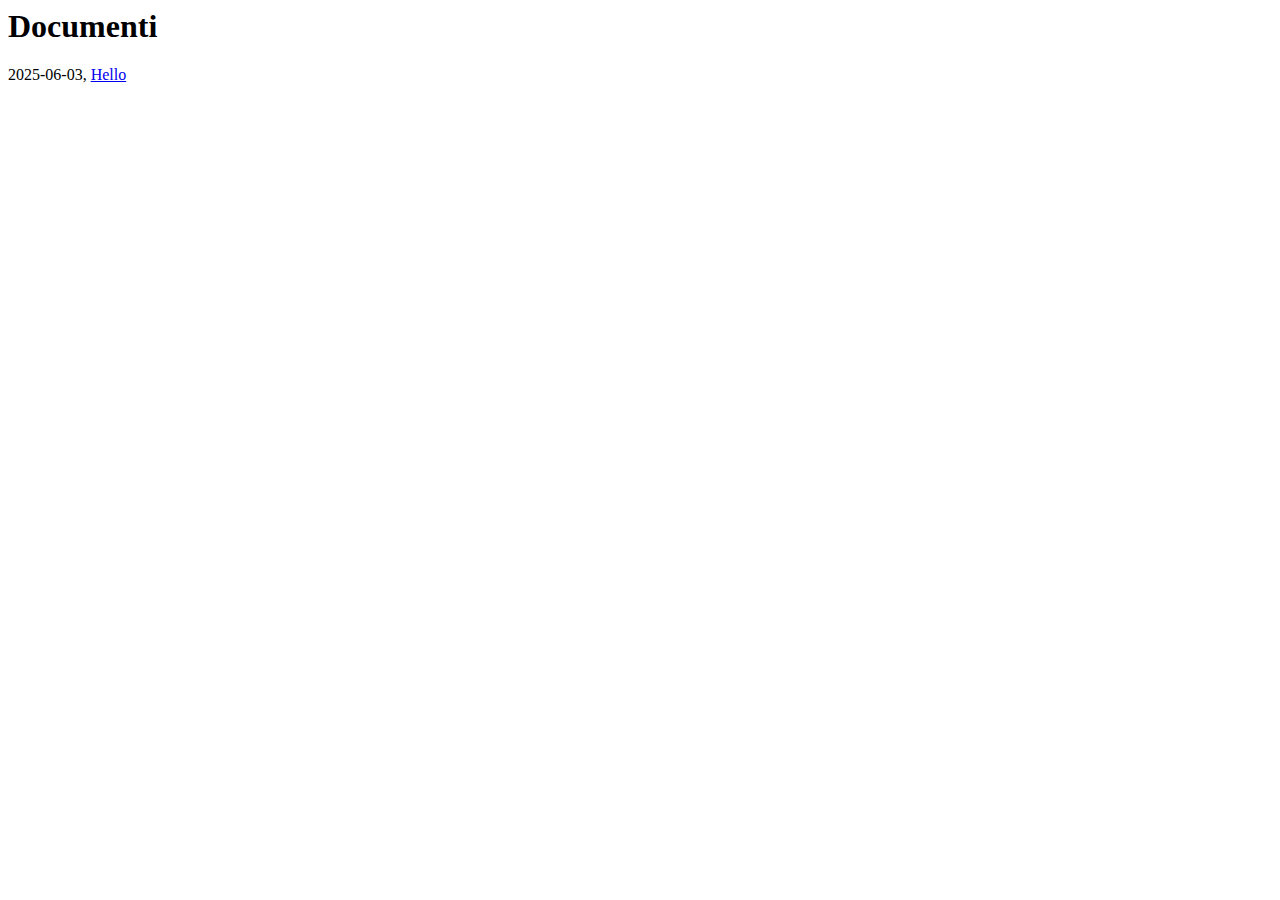
<file: documents/index.htm>
<html>
<head>
<meta name='viewport' content='width=device-width, initial-scale=1.0'>
<style>
@font-face {
font-family: noto-sans-regular;
src: url('https://mrzgardini.github.io/noto-sans-regular.ttf');
}
h1, h2, h3, a, p {
font-family: noto-sans-regular;
}
a, p {
word-wrap: break-word;
}
img {
max-width: 100%;
}
</style>
<title>
Documenti
</title>
</head>
<body>
<h1>
Documenti
</h1>
<p>
2025-06-03, <a href='https://mauriziogrd2.github.io/documents/hello/'>Hello</a>
</p>
</body>
</html>
</file>
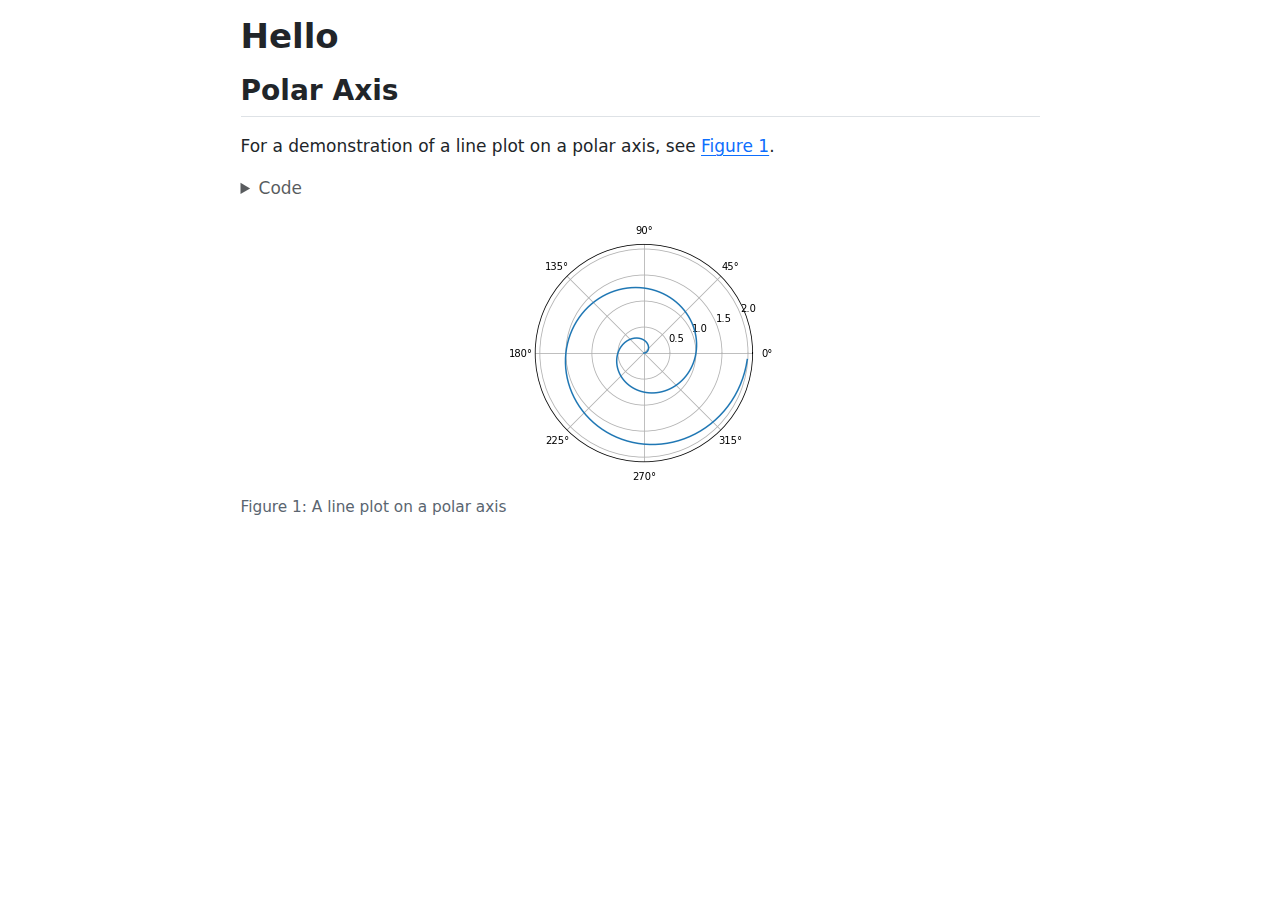
<file: documents/hello/index.htm>
<!DOCTYPE html>
<html xmlns="http://www.w3.org/1999/xhtml" lang="en" xml:lang="en"><head>

<meta charset="utf-8">
<meta name="generator" content="quarto-1.5.57">

<meta name="viewport" content="width=device-width, initial-scale=1.0, user-scalable=yes">


<title>Hello</title>
<style>
code{white-space: pre-wrap;}
span.smallcaps{font-variant: small-caps;}
div.columns{display: flex; gap: min(4vw, 1.5em);}
div.column{flex: auto; overflow-x: auto;}
div.hanging-indent{margin-left: 1.5em; text-indent: -1.5em;}
ul.task-list{list-style: none;}
ul.task-list li input[type="checkbox"] {
  width: 0.8em;
  margin: 0 0.8em 0.2em -1em; /* quarto-specific, see https://github.com/quarto-dev/quarto-cli/issues/4556 */ 
  vertical-align: middle;
}
/* CSS for syntax highlighting */
pre > code.sourceCode { white-space: pre; position: relative; }
pre > code.sourceCode > span { line-height: 1.25; }
pre > code.sourceCode > span:empty { height: 1.2em; }
.sourceCode { overflow: visible; }
code.sourceCode > span { color: inherit; text-decoration: inherit; }
div.sourceCode { margin: 1em 0; }
pre.sourceCode { margin: 0; }
@media screen {
div.sourceCode { overflow: auto; }
}
@media print {
pre > code.sourceCode { white-space: pre-wrap; }
pre > code.sourceCode > span { display: inline-block; text-indent: -5em; padding-left: 5em; }
}
pre.numberSource code
  { counter-reset: source-line 0; }
pre.numberSource code > span
  { position: relative; left: -4em; counter-increment: source-line; }
pre.numberSource code > span > a:first-child::before
  { content: counter(source-line);
    position: relative; left: -1em; text-align: right; vertical-align: baseline;
    border: none; display: inline-block;
    -webkit-touch-callout: none; -webkit-user-select: none;
    -khtml-user-select: none; -moz-user-select: none;
    -ms-user-select: none; user-select: none;
    padding: 0 4px; width: 4em;
  }
pre.numberSource { margin-left: 3em;  padding-left: 4px; }
div.sourceCode
  {   }
@media screen {
pre > code.sourceCode > span > a:first-child::before { text-decoration: underline; }
}
</style>


<script src="hello_files/libs/clipboard/clipboard.min.js"></script>
<script src="hello_files/libs/quarto-html/quarto.js"></script>
<script src="hello_files/libs/quarto-html/popper.min.js"></script>
<script src="hello_files/libs/quarto-html/tippy.umd.min.js"></script>
<script src="hello_files/libs/quarto-html/anchor.min.js"></script>
<link href="hello_files/libs/quarto-html/tippy.css" rel="stylesheet">
<link href="hello_files/libs/quarto-html/quarto-syntax-highlighting.css" rel="stylesheet" id="quarto-text-highlighting-styles">
<script src="hello_files/libs/bootstrap/bootstrap.min.js"></script>
<link href="hello_files/libs/bootstrap/bootstrap-icons.css" rel="stylesheet">
<link href="hello_files/libs/bootstrap/bootstrap.min.css" rel="stylesheet" id="quarto-bootstrap" data-mode="light">


</head>

<body class="fullcontent">

<div id="quarto-content" class="page-columns page-rows-contents page-layout-article">

<main class="content" id="quarto-document-content">

<header id="title-block-header" class="quarto-title-block default">
<div class="quarto-title">
<h1 class="title">Hello</h1>
</div>



<div class="quarto-title-meta">

    
  
    
  </div>
  


</header>


<section id="polar-axis" class="level2">
<h2 class="anchored" data-anchor-id="polar-axis">Polar Axis</h2>
<p>For a demonstration of a line plot on a polar axis, see <a href="#fig-polar" class="quarto-xref">Figure&nbsp;1</a>.</p>
<div id="cell-fig-polar" class="cell" data-execution_count="3">
<details class="code-fold">
<summary>Code</summary>
<div class="sourceCode cell-code" id="cb1"><pre class="sourceCode python code-with-copy"><code class="sourceCode python"><span id="cb1-1"><a href="#cb1-1" aria-hidden="true" tabindex="-1"></a><span class="im">import</span> numpy <span class="im">as</span> np</span>
<span id="cb1-2"><a href="#cb1-2" aria-hidden="true" tabindex="-1"></a><span class="im">import</span> matplotlib.pyplot <span class="im">as</span> plt</span>
<span id="cb1-3"><a href="#cb1-3" aria-hidden="true" tabindex="-1"></a></span>
<span id="cb1-4"><a href="#cb1-4" aria-hidden="true" tabindex="-1"></a>r <span class="op">=</span> np.arange(<span class="dv">0</span>, <span class="dv">2</span>, <span class="fl">0.01</span>)</span>
<span id="cb1-5"><a href="#cb1-5" aria-hidden="true" tabindex="-1"></a>theta <span class="op">=</span> <span class="dv">2</span> <span class="op">*</span> np.pi <span class="op">*</span> r</span>
<span id="cb1-6"><a href="#cb1-6" aria-hidden="true" tabindex="-1"></a>fig, ax <span class="op">=</span> plt.subplots(</span>
<span id="cb1-7"><a href="#cb1-7" aria-hidden="true" tabindex="-1"></a>  subplot_kw <span class="op">=</span> {<span class="st">'projection'</span>: <span class="st">'polar'</span>} </span>
<span id="cb1-8"><a href="#cb1-8" aria-hidden="true" tabindex="-1"></a>)</span>
<span id="cb1-9"><a href="#cb1-9" aria-hidden="true" tabindex="-1"></a>ax.plot(theta, r)</span>
<span id="cb1-10"><a href="#cb1-10" aria-hidden="true" tabindex="-1"></a>ax.set_rticks([<span class="fl">0.5</span>, <span class="dv">1</span>, <span class="fl">1.5</span>, <span class="dv">2</span>])</span>
<span id="cb1-11"><a href="#cb1-11" aria-hidden="true" tabindex="-1"></a>ax.grid(<span class="va">True</span>)</span>
<span id="cb1-12"><a href="#cb1-12" aria-hidden="true" tabindex="-1"></a>plt.show()</span></code><button title="Copy to Clipboard" class="code-copy-button"><i class="bi"></i></button></pre></div>
</details>
<div class="cell-output cell-output-display">
<div id="fig-polar" class="quarto-float quarto-figure quarto-figure-center anchored">
<figure class="quarto-float quarto-float-fig figure">
<div aria-describedby="fig-polar-caption-0ceaefa1-69ba-4598-a22c-09a6ac19f8ca">
<img src="hello_files/figure-html/fig-polar-output-1.png" class="img-fluid figure-img">
</div>
<figcaption class="quarto-float-caption-bottom quarto-float-caption quarto-float-fig" id="fig-polar-caption-0ceaefa1-69ba-4598-a22c-09a6ac19f8ca">
Figure&nbsp;1: A line plot on a polar axis
</figcaption>
</figure>
</div>
</div>
</div>
</section>

</main>
<!-- /main column -->
<script id="quarto-html-after-body" type="application/javascript">
window.document.addEventListener("DOMContentLoaded", function (event) {
  const toggleBodyColorMode = (bsSheetEl) => {
    const mode = bsSheetEl.getAttribute("data-mode");
    const bodyEl = window.document.querySelector("body");
    if (mode === "dark") {
      bodyEl.classList.add("quarto-dark");
      bodyEl.classList.remove("quarto-light");
    } else {
      bodyEl.classList.add("quarto-light");
      bodyEl.classList.remove("quarto-dark");
    }
  }
  const toggleBodyColorPrimary = () => {
    const bsSheetEl = window.document.querySelector("link#quarto-bootstrap");
    if (bsSheetEl) {
      toggleBodyColorMode(bsSheetEl);
    }
  }
  toggleBodyColorPrimary();  
  const icon = "";
  const anchorJS = new window.AnchorJS();
  anchorJS.options = {
    placement: 'right',
    icon: icon
  };
  anchorJS.add('.anchored');
  const isCodeAnnotation = (el) => {
    for (const clz of el.classList) {
      if (clz.startsWith('code-annotation-')) {                     
        return true;
      }
    }
    return false;
  }
  const onCopySuccess = function(e) {
    // button target
    const button = e.trigger;
    // don't keep focus
    button.blur();
    // flash "checked"
    button.classList.add('code-copy-button-checked');
    var currentTitle = button.getAttribute("title");
    button.setAttribute("title", "Copied!");
    let tooltip;
    if (window.bootstrap) {
      button.setAttribute("data-bs-toggle", "tooltip");
      button.setAttribute("data-bs-placement", "left");
      button.setAttribute("data-bs-title", "Copied!");
      tooltip = new bootstrap.Tooltip(button, 
        { trigger: "manual", 
          customClass: "code-copy-button-tooltip",
          offset: [0, -8]});
      tooltip.show();    
    }
    setTimeout(function() {
      if (tooltip) {
        tooltip.hide();
        button.removeAttribute("data-bs-title");
        button.removeAttribute("data-bs-toggle");
        button.removeAttribute("data-bs-placement");
      }
      button.setAttribute("title", currentTitle);
      button.classList.remove('code-copy-button-checked');
    }, 1000);
    // clear code selection
    e.clearSelection();
  }
  const getTextToCopy = function(trigger) {
      const codeEl = trigger.previousElementSibling.cloneNode(true);
      for (const childEl of codeEl.children) {
        if (isCodeAnnotation(childEl)) {
          childEl.remove();
        }
      }
      return codeEl.innerText;
  }
  const clipboard = new window.ClipboardJS('.code-copy-button:not([data-in-quarto-modal])', {
    text: getTextToCopy
  });
  clipboard.on('success', onCopySuccess);
  if (window.document.getElementById('quarto-embedded-source-code-modal')) {
    // For code content inside modals, clipBoardJS needs to be initialized with a container option
    // TODO: Check when it could be a function (https://github.com/zenorocha/clipboard.js/issues/860)
    const clipboardModal = new window.ClipboardJS('.code-copy-button[data-in-quarto-modal]', {
      text: getTextToCopy,
      container: window.document.getElementById('quarto-embedded-source-code-modal')
    });
    clipboardModal.on('success', onCopySuccess);
  }
    var localhostRegex = new RegExp(/^(?:http|https):\/\/localhost\:?[0-9]*\//);
    var mailtoRegex = new RegExp(/^mailto:/);
      var filterRegex = new RegExp('/' + window.location.host + '/');
    var isInternal = (href) => {
        return filterRegex.test(href) || localhostRegex.test(href) || mailtoRegex.test(href);
    }
    // Inspect non-navigation links and adorn them if external
 	var links = window.document.querySelectorAll('a[href]:not(.nav-link):not(.navbar-brand):not(.toc-action):not(.sidebar-link):not(.sidebar-item-toggle):not(.pagination-link):not(.no-external):not([aria-hidden]):not(.dropdown-item):not(.quarto-navigation-tool):not(.about-link)');
    for (var i=0; i<links.length; i++) {
      const link = links[i];
      if (!isInternal(link.href)) {
        // undo the damage that might have been done by quarto-nav.js in the case of
        // links that we want to consider external
        if (link.dataset.originalHref !== undefined) {
          link.href = link.dataset.originalHref;
        }
      }
    }
  function tippyHover(el, contentFn, onTriggerFn, onUntriggerFn) {
    const config = {
      allowHTML: true,
      maxWidth: 500,
      delay: 100,
      arrow: false,
      appendTo: function(el) {
          return el.parentElement;
      },
      interactive: true,
      interactiveBorder: 10,
      theme: 'quarto',
      placement: 'bottom-start',
    };
    if (contentFn) {
      config.content = contentFn;
    }
    if (onTriggerFn) {
      config.onTrigger = onTriggerFn;
    }
    if (onUntriggerFn) {
      config.onUntrigger = onUntriggerFn;
    }
    window.tippy(el, config); 
  }
  const noterefs = window.document.querySelectorAll('a[role="doc-noteref"]');
  for (var i=0; i<noterefs.length; i++) {
    const ref = noterefs[i];
    tippyHover(ref, function() {
      // use id or data attribute instead here
      let href = ref.getAttribute('data-footnote-href') || ref.getAttribute('href');
      try { href = new URL(href).hash; } catch {}
      const id = href.replace(/^#\/?/, "");
      const note = window.document.getElementById(id);
      if (note) {
        return note.innerHTML;
      } else {
        return "";
      }
    });
  }
  const xrefs = window.document.querySelectorAll('a.quarto-xref');
  const processXRef = (id, note) => {
    // Strip column container classes
    const stripColumnClz = (el) => {
      el.classList.remove("page-full", "page-columns");
      if (el.children) {
        for (const child of el.children) {
          stripColumnClz(child);
        }
      }
    }
    stripColumnClz(note)
    if (id === null || id.startsWith('sec-')) {
      // Special case sections, only their first couple elements
      const container = document.createElement("div");
      if (note.children && note.children.length > 2) {
        container.appendChild(note.children[0].cloneNode(true));
        for (let i = 1; i < note.children.length; i++) {
          const child = note.children[i];
          if (child.tagName === "P" && child.innerText === "") {
            continue;
          } else {
            container.appendChild(child.cloneNode(true));
            break;
          }
        }
        if (window.Quarto?.typesetMath) {
          window.Quarto.typesetMath(container);
        }
        return container.innerHTML
      } else {
        if (window.Quarto?.typesetMath) {
          window.Quarto.typesetMath(note);
        }
        return note.innerHTML;
      }
    } else {
      // Remove any anchor links if they are present
      const anchorLink = note.querySelector('a.anchorjs-link');
      if (anchorLink) {
        anchorLink.remove();
      }
      if (window.Quarto?.typesetMath) {
        window.Quarto.typesetMath(note);
      }
      // TODO in 1.5, we should make sure this works without a callout special case
      if (note.classList.contains("callout")) {
        return note.outerHTML;
      } else {
        return note.innerHTML;
      }
    }
  }
  for (var i=0; i<xrefs.length; i++) {
    const xref = xrefs[i];
    tippyHover(xref, undefined, function(instance) {
      instance.disable();
      let url = xref.getAttribute('href');
      let hash = undefined; 
      if (url.startsWith('#')) {
        hash = url;
      } else {
        try { hash = new URL(url).hash; } catch {}
      }
      if (hash) {
        const id = hash.replace(/^#\/?/, "");
        const note = window.document.getElementById(id);
        if (note !== null) {
          try {
            const html = processXRef(id, note.cloneNode(true));
            instance.setContent(html);
          } finally {
            instance.enable();
            instance.show();
          }
        } else {
          // See if we can fetch this
          fetch(url.split('#')[0])
          .then(res => res.text())
          .then(html => {
            const parser = new DOMParser();
            const htmlDoc = parser.parseFromString(html, "text/html");
            const note = htmlDoc.getElementById(id);
            if (note !== null) {
              const html = processXRef(id, note);
              instance.setContent(html);
            } 
          }).finally(() => {
            instance.enable();
            instance.show();
          });
        }
      } else {
        // See if we can fetch a full url (with no hash to target)
        // This is a special case and we should probably do some content thinning / targeting
        fetch(url)
        .then(res => res.text())
        .then(html => {
          const parser = new DOMParser();
          const htmlDoc = parser.parseFromString(html, "text/html");
          const note = htmlDoc.querySelector('main.content');
          if (note !== null) {
            // This should only happen for chapter cross references
            // (since there is no id in the URL)
            // remove the first header
            if (note.children.length > 0 && note.children[0].tagName === "HEADER") {
              note.children[0].remove();
            }
            const html = processXRef(null, note);
            instance.setContent(html);
          } 
        }).finally(() => {
          instance.enable();
          instance.show();
        });
      }
    }, function(instance) {
    });
  }
      let selectedAnnoteEl;
      const selectorForAnnotation = ( cell, annotation) => {
        let cellAttr = 'data-code-cell="' + cell + '"';
        let lineAttr = 'data-code-annotation="' +  annotation + '"';
        const selector = 'span[' + cellAttr + '][' + lineAttr + ']';
        return selector;
      }
      const selectCodeLines = (annoteEl) => {
        const doc = window.document;
        const targetCell = annoteEl.getAttribute("data-target-cell");
        const targetAnnotation = annoteEl.getAttribute("data-target-annotation");
        const annoteSpan = window.document.querySelector(selectorForAnnotation(targetCell, targetAnnotation));
        const lines = annoteSpan.getAttribute("data-code-lines").split(",");
        const lineIds = lines.map((line) => {
          return targetCell + "-" + line;
        })
        let top = null;
        let height = null;
        let parent = null;
        if (lineIds.length > 0) {
            //compute the position of the single el (top and bottom and make a div)
            const el = window.document.getElementById(lineIds[0]);
            top = el.offsetTop;
            height = el.offsetHeight;
            parent = el.parentElement.parentElement;
          if (lineIds.length > 1) {
            const lastEl = window.document.getElementById(lineIds[lineIds.length - 1]);
            const bottom = lastEl.offsetTop + lastEl.offsetHeight;
            height = bottom - top;
          }
          if (top !== null && height !== null && parent !== null) {
            // cook up a div (if necessary) and position it 
            let div = window.document.getElementById("code-annotation-line-highlight");
            if (div === null) {
              div = window.document.createElement("div");
              div.setAttribute("id", "code-annotation-line-highlight");
              div.style.position = 'absolute';
              parent.appendChild(div);
            }
            div.style.top = top - 2 + "px";
            div.style.height = height + 4 + "px";
            div.style.left = 0;
            let gutterDiv = window.document.getElementById("code-annotation-line-highlight-gutter");
            if (gutterDiv === null) {
              gutterDiv = window.document.createElement("div");
              gutterDiv.setAttribute("id", "code-annotation-line-highlight-gutter");
              gutterDiv.style.position = 'absolute';
              const codeCell = window.document.getElementById(targetCell);
              const gutter = codeCell.querySelector('.code-annotation-gutter');
              gutter.appendChild(gutterDiv);
            }
            gutterDiv.style.top = top - 2 + "px";
            gutterDiv.style.height = height + 4 + "px";
          }
          selectedAnnoteEl = annoteEl;
        }
      };
      const unselectCodeLines = () => {
        const elementsIds = ["code-annotation-line-highlight", "code-annotation-line-highlight-gutter"];
        elementsIds.forEach((elId) => {
          const div = window.document.getElementById(elId);
          if (div) {
            div.remove();
          }
        });
        selectedAnnoteEl = undefined;
      };
        // Handle positioning of the toggle
    window.addEventListener(
      "resize",
      throttle(() => {
        elRect = undefined;
        if (selectedAnnoteEl) {
          selectCodeLines(selectedAnnoteEl);
        }
      }, 10)
    );
    function throttle(fn, ms) {
    let throttle = false;
    let timer;
      return (...args) => {
        if(!throttle) { // first call gets through
            fn.apply(this, args);
            throttle = true;
        } else { // all the others get throttled
            if(timer) clearTimeout(timer); // cancel #2
            timer = setTimeout(() => {
              fn.apply(this, args);
              timer = throttle = false;
            }, ms);
        }
      };
    }
      // Attach click handler to the DT
      const annoteDls = window.document.querySelectorAll('dt[data-target-cell]');
      for (const annoteDlNode of annoteDls) {
        annoteDlNode.addEventListener('click', (event) => {
          const clickedEl = event.target;
          if (clickedEl !== selectedAnnoteEl) {
            unselectCodeLines();
            const activeEl = window.document.querySelector('dt[data-target-cell].code-annotation-active');
            if (activeEl) {
              activeEl.classList.remove('code-annotation-active');
            }
            selectCodeLines(clickedEl);
            clickedEl.classList.add('code-annotation-active');
          } else {
            // Unselect the line
            unselectCodeLines();
            clickedEl.classList.remove('code-annotation-active');
          }
        });
      }
  const findCites = (el) => {
    const parentEl = el.parentElement;
    if (parentEl) {
      const cites = parentEl.dataset.cites;
      if (cites) {
        return {
          el,
          cites: cites.split(' ')
        };
      } else {
        return findCites(el.parentElement)
      }
    } else {
      return undefined;
    }
  };
  var bibliorefs = window.document.querySelectorAll('a[role="doc-biblioref"]');
  for (var i=0; i<bibliorefs.length; i++) {
    const ref = bibliorefs[i];
    const citeInfo = findCites(ref);
    if (citeInfo) {
      tippyHover(citeInfo.el, function() {
        var popup = window.document.createElement('div');
        citeInfo.cites.forEach(function(cite) {
          var citeDiv = window.document.createElement('div');
          citeDiv.classList.add('hanging-indent');
          citeDiv.classList.add('csl-entry');
          var biblioDiv = window.document.getElementById('ref-' + cite);
          if (biblioDiv) {
            citeDiv.innerHTML = biblioDiv.innerHTML;
          }
          popup.appendChild(citeDiv);
        });
        return popup.innerHTML;
      });
    }
  }
});
</script>
</div> <!-- /content -->




</body></html>
</file>
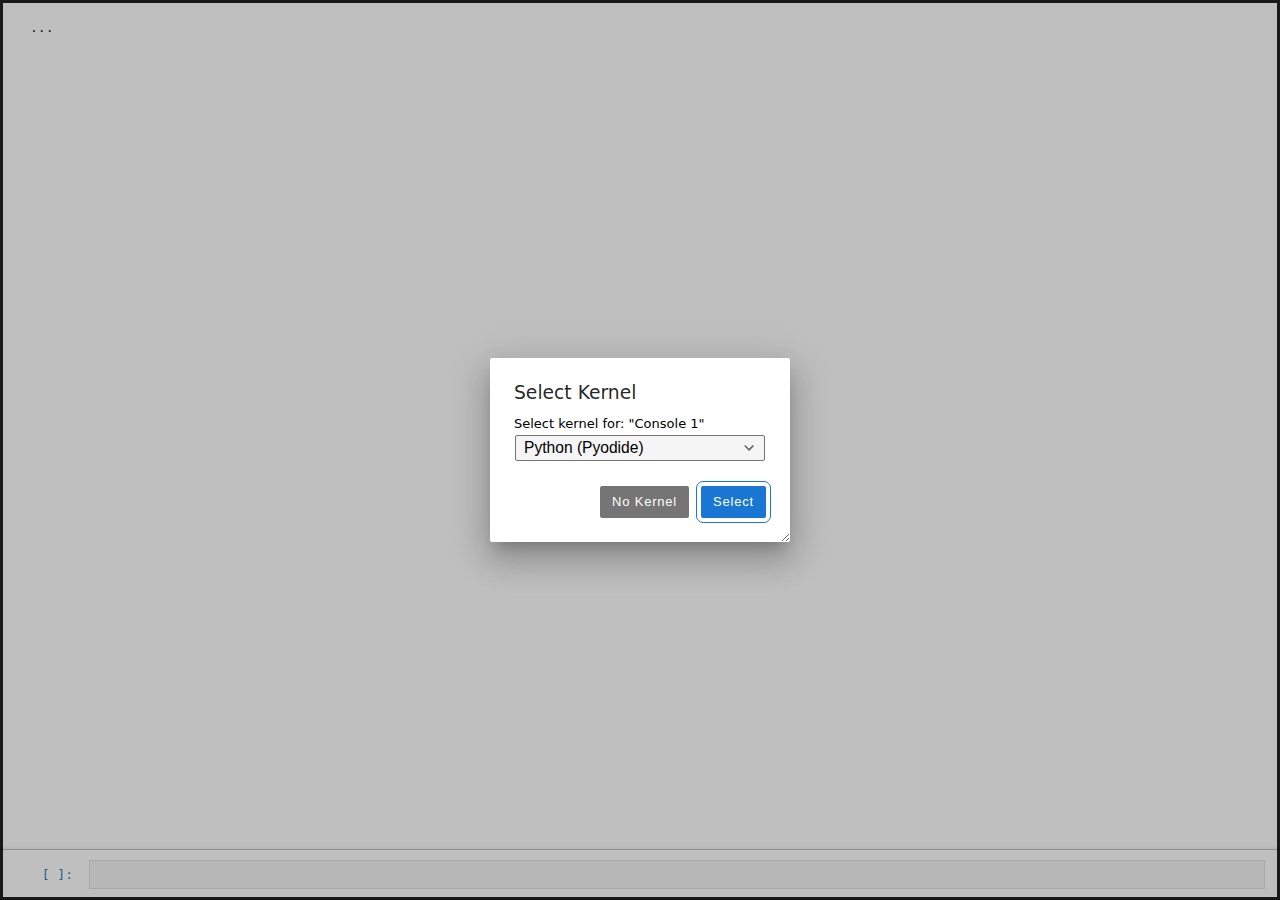
<file: jupyter/repl/index.html>
<!DOCTYPE html>
<html>
  <head>
    <title>REPLite</title>
    <meta charset="utf-8" />
    <meta name="viewport" content="width=device-width, initial-scale=1" />
    <meta name="Description" content="WASM powered Jupyter running in the browser." />
    <link rel="manifest" href="../manifest.webmanifest" />
    <link
      id="jupyter-lite-main"
      rel="preload"
      href="../build/repl/bundle.js?_=d2771fa"
      main="index"
      as="script"
    />
    <script
      id="jupyter-config-data"
      type="application/json"
      data-jupyter-lite-root=".."
    >
      {}
    </script>
    <script>
      (async function () {
        const { pathname, origin, search, hash } = window.location;
        if (pathname.match(/(index.html|\/?)$/) == null) {
          window.location.href = `${origin}${pathname}/${search}${hash}`;
          return;
        }
        await import(
          '../config-utils.js?_=d2771fa'
        );
      }.call(this));
    </script>
  </head>
  <body class="jp-ThemedContainer" data-notebook="repl"></body>
    <noscript>
      <div style="text-align: center; padding: 20px;">
          JupyterLite requires JavaScript to be enabled in your browser.
      </div>
  </noscript>
  </body>
</html>
</file>
<file: documents/hello/hello_files/libs/quarto-html/tippy.css>
.tippy-box[data-animation=fade][data-state=hidden]{opacity:0}[data-tippy-root]{max-width:calc(100vw - 10px)}.tippy-box{position:relative;background-color:#333;color:#fff;border-radius:4px;font-size:14px;line-height:1.4;white-space:normal;outline:0;transition-property:transform,visibility,opacity}.tippy-box[data-placement^=top]>.tippy-arrow{bottom:0}.tippy-box[data-placement^=top]>.tippy-arrow:before{bottom:-7px;left:0;border-width:8px 8px 0;border-top-color:initial;transform-origin:center top}.tippy-box[data-placement^=bottom]>.tippy-arrow{top:0}.tippy-box[data-placement^=bottom]>.tippy-arrow:before{top:-7px;left:0;border-width:0 8px 8px;border-bottom-color:initial;transform-origin:center bottom}.tippy-box[data-placement^=left]>.tippy-arrow{right:0}.tippy-box[data-placement^=left]>.tippy-arrow:before{border-width:8px 0 8px 8px;border-left-color:initial;right:-7px;transform-origin:center left}.tippy-box[data-placement^=right]>.tippy-arrow{left:0}.tippy-box[data-placement^=right]>.tippy-arrow:before{left:-7px;border-width:8px 8px 8px 0;border-right-color:initial;transform-origin:center right}.tippy-box[data-inertia][data-state=visible]{transition-timing-function:cubic-bezier(.54,1.5,.38,1.11)}.tippy-arrow{width:16px;height:16px;color:#333}.tippy-arrow:before{content:"";position:absolute;border-color:transparent;border-style:solid}.tippy-content{position:relative;padding:5px 9px;z-index:1}
</file>
<file: documents/hello/hello_files/libs/quarto-html/quarto-syntax-highlighting.css>
/* quarto syntax highlight colors */
:root {
  --quarto-hl-ot-color: #003B4F;
  --quarto-hl-at-color: #657422;
  --quarto-hl-ss-color: #20794D;
  --quarto-hl-an-color: #5E5E5E;
  --quarto-hl-fu-color: #4758AB;
  --quarto-hl-st-color: #20794D;
  --quarto-hl-cf-color: #003B4F;
  --quarto-hl-op-color: #5E5E5E;
  --quarto-hl-er-color: #AD0000;
  --quarto-hl-bn-color: #AD0000;
  --quarto-hl-al-color: #AD0000;
  --quarto-hl-va-color: #111111;
  --quarto-hl-bu-color: inherit;
  --quarto-hl-ex-color: inherit;
  --quarto-hl-pp-color: #AD0000;
  --quarto-hl-in-color: #5E5E5E;
  --quarto-hl-vs-color: #20794D;
  --quarto-hl-wa-color: #5E5E5E;
  --quarto-hl-do-color: #5E5E5E;
  --quarto-hl-im-color: #00769E;
  --quarto-hl-ch-color: #20794D;
  --quarto-hl-dt-color: #AD0000;
  --quarto-hl-fl-color: #AD0000;
  --quarto-hl-co-color: #5E5E5E;
  --quarto-hl-cv-color: #5E5E5E;
  --quarto-hl-cn-color: #8f5902;
  --quarto-hl-sc-color: #5E5E5E;
  --quarto-hl-dv-color: #AD0000;
  --quarto-hl-kw-color: #003B4F;
}

/* other quarto variables */
:root {
  --quarto-font-monospace: SFMono-Regular, Menlo, Monaco, Consolas, "Liberation Mono", "Courier New", monospace;
}

pre > code.sourceCode > span {
  color: #003B4F;
}

code span {
  color: #003B4F;
}

code.sourceCode > span {
  color: #003B4F;
}

div.sourceCode,
div.sourceCode pre.sourceCode {
  color: #003B4F;
}

code span.ot {
  color: #003B4F;
  font-style: inherit;
}

code span.at {
  color: #657422;
  font-style: inherit;
}

code span.ss {
  color: #20794D;
  font-style: inherit;
}

code span.an {
  color: #5E5E5E;
  font-style: inherit;
}

code span.fu {
  color: #4758AB;
  font-style: inherit;
}

code span.st {
  color: #20794D;
  font-style: inherit;
}

code span.cf {
  color: #003B4F;
  font-weight: bold;
  font-style: inherit;
}

code span.op {
  color: #5E5E5E;
  font-style: inherit;
}

code span.er {
  color: #AD0000;
  font-style: inherit;
}

code span.bn {
  color: #AD0000;
  font-style: inherit;
}

code span.al {
  color: #AD0000;
  font-style: inherit;
}

code span.va {
  color: #111111;
  font-style: inherit;
}

code span.bu {
  font-style: inherit;
}

code span.ex {
  font-style: inherit;
}

code span.pp {
  color: #AD0000;
  font-style: inherit;
}

code span.in {
  color: #5E5E5E;
  font-style: inherit;
}

code span.vs {
  color: #20794D;
  font-style: inherit;
}

code span.wa {
  color: #5E5E5E;
  font-style: italic;
}

code span.do {
  color: #5E5E5E;
  font-style: italic;
}

code span.im {
  color: #00769E;
  font-style: inherit;
}

code span.ch {
  color: #20794D;
  font-style: inherit;
}

code span.dt {
  color: #AD0000;
  font-style: inherit;
}

code span.fl {
  color: #AD0000;
  font-style: inherit;
}

code span.co {
  color: #5E5E5E;
  font-style: inherit;
}

code span.cv {
  color: #5E5E5E;
  font-style: italic;
}

code span.cn {
  color: #8f5902;
  font-style: inherit;
}

code span.sc {
  color: #5E5E5E;
  font-style: inherit;
}

code span.dv {
  color: #AD0000;
  font-style: inherit;
}

code span.kw {
  color: #003B4F;
  font-weight: bold;
  font-style: inherit;
}

.prevent-inlining {
  content: "</";
}

/*# sourceMappingURL=debc5d5d77c3f9108843748ff7464032.css.map */
</file>
